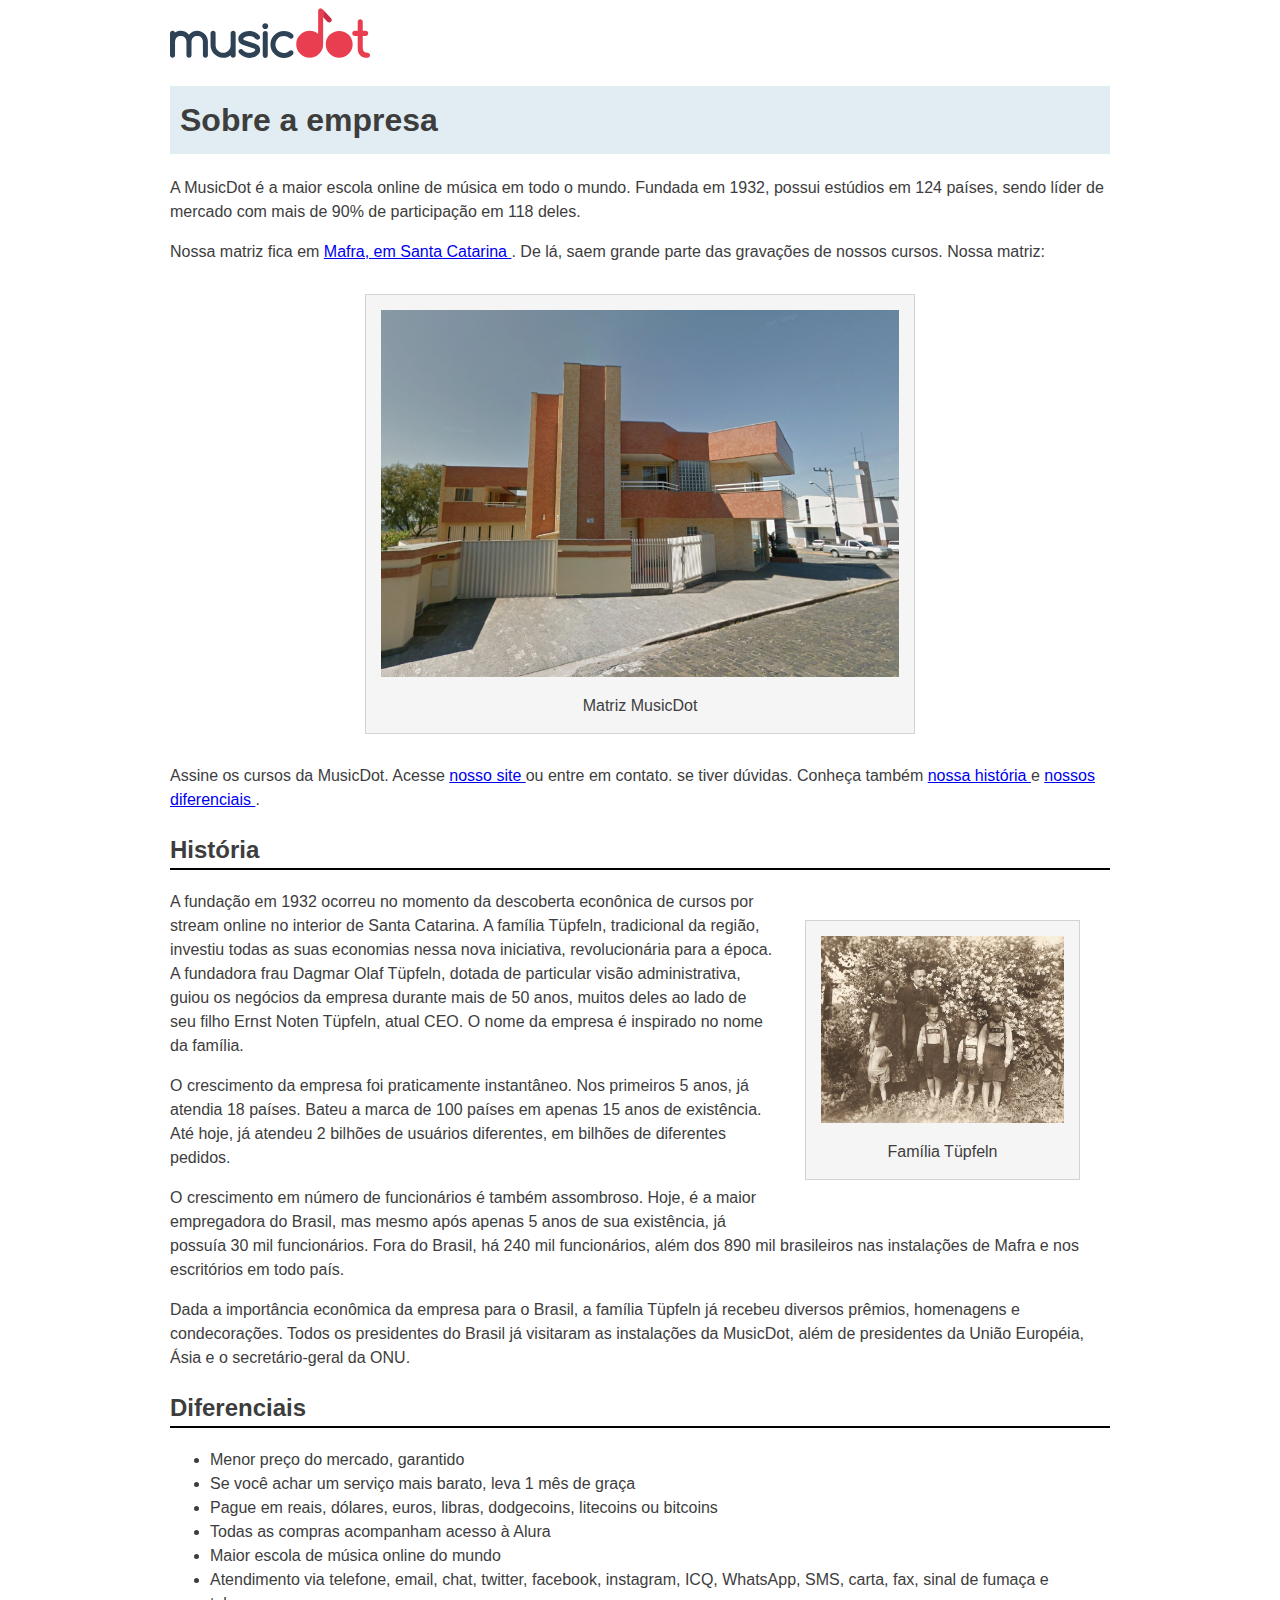
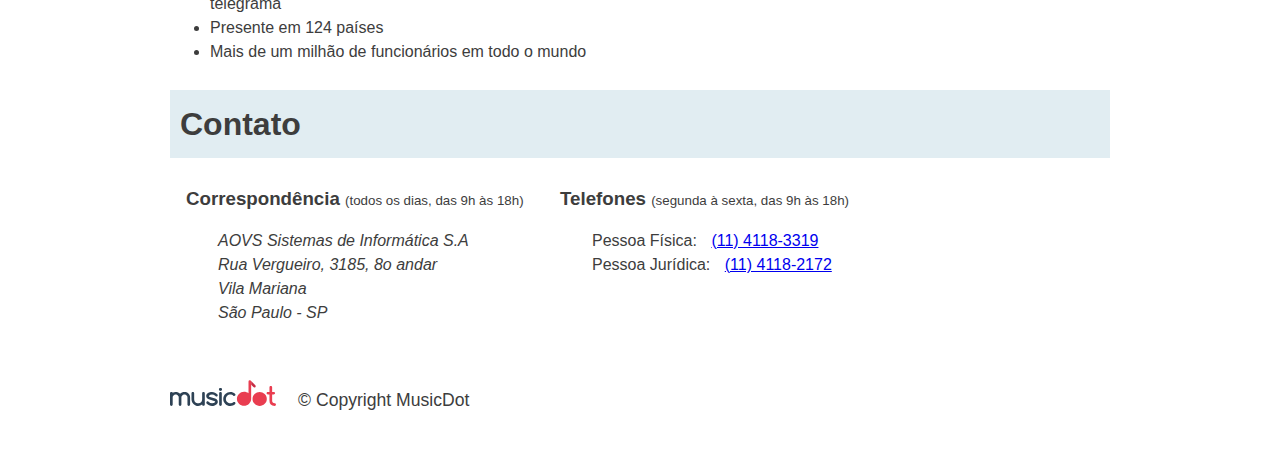
<file: sobre.html>
<!DOCTYPE html>
<html lang="en">
    <head>
        <meta charset="UTF-8">
        <meta name="viewport" content="width=device-width">
        <title>
            Music Dot | Sobre a empresa
        </title>
        <link href="img/favicon.ico" rel="icon">
        <link rel="stylesheet" href="css/sobre.css">
    </head>
    <body>
        <img src="img/logo.svg" alt="MusicDot">

        <h1 class="titulo"> Sobre a empresa </h1>

        <p>
            A MusicDot é a maior escola online de música em todo o mundo.
            Fundada em 1932, possui estúdios em 124 países, sendo líder de mercado com mais de 90% de
            participação em 118 deles.
        </p>

        <p>
            Nossa matriz fica em <a href="https://maps.google.com.br/?q=190,GabrielDequech,Mafra,SC">
            Mafra, em Santa Catarina </a>. De lá, saem grande parte das gravações de nossos cursos. Nossa matriz:
        </p>
    
        <figure class="matriz-musicdot">
            <img src="img/matriz-musicdot.png" alt="Matriz da musicdot">
            <figcaption>
            Matriz MusicDot
            </figcaption>
        </figure>

        <p>
            Assine os cursos da MusicDot. Acesse <a href="index.html"> nosso site </a> ou entre em contato.
            se tiver dúvidas. Conheça também <a href="#historia"> nossa história </a> e <a href="#diferenciais"> nossos diferenciais </a>.
        </p>

        <h2 id="historia" class="subtitulo"> História </h2>

        <figure class="familia-tupfeln">
            <img src="img/familia-tupfeln.jpg" alt="Foto da família tüpfeln">
            <figcaption>Família Tüpfeln</figcaption>
        </figure>

        <p>
            A fundação em 1932 ocorreu no momento da descoberta econônica de cursos por stream online no interior de Santa Catarina.
            A família Tüpfeln, tradicional da região, investiu todas as suas economias nessa nova iniciativa,
            revolucionária para a época. A fundadora frau Dagmar Olaf Tüpfeln, dotada de particular visão
            administrativa, guiou os negócios da empresa durante mais de 50 anos, muitos deles ao lado
            de seu filho Ernst Noten Tüpfeln, atual CEO. O nome da empresa é inspirado no nome da família.
        </p>

        <p>
            O crescimento da empresa foi praticamente instantâneo. Nos primeiros 5 anos, já atendia 18 países.
            Bateu a marca de 100 países em apenas 15 anos de existência. Até hoje, já atendeu 2 bilhões de usuários diferentes, em bilhões de diferentes pedidos.
        </p>

        <p>
            O crescimento em número de funcionários é também assombroso. Hoje, é a maior empregadora do 
            Brasil, mas mesmo após apenas 5 anos de sua existência, já possuía 30 mil funcionários. Fora do
            Brasil, há 240 mil funcionários, além dos 890 mil brasileiros nas instalações de Mafra e nos escritórios em todo país.
        </p>

        <p>
            Dada a importância econômica da empresa para o Brasil, a família Tüpfeln já recebeu diversos prêmios,
            homenagens e condecorações. Todos os presidentes do Brasil já visitaram as instalações da MusicDot, 
            além de presidentes da União Européia, Ásia e o secretário-geral da ONU.
        </p>

        <h2 id="diferenciais" class="subtitulo"> Diferenciais </h2>
        <ul>
            <li> Menor preço do mercado, garantido </li>
            <li> Se você achar um serviço mais barato, leva 1 mês de graça </li>
            <li> Pague em reais, dólares, euros, libras, dodgecoins, litecoins ou bitcoins </li>
            <li> Todas as compras acompanham acesso à Alura </li>
            <li> Maior escola de música online do mundo </li>
            <li> Atendimento via telefone, email, chat, twitter, facebook, instagram, ICQ, WhatsApp, SMS, carta, fax, sinal de fumaça e telegrama </li>
            <li> Presente em 124 países </li>
            <li> Mais de um milhão de funcionários em todo o mundo </li>
        </ul>

        <h2 class="titulo"> Contato</h2>

        <div class="contato__secao">
            <h3 class="contato__subtitulo"> Correspondência </h3>
            <small> (todos os dias, das 9h às 18h) </small>
            
            <address class="contato__info">
                AOVS Sistemas de Informática S.A
                <br>
                Rua Vergueiro, 3185, 8o andar
                <br>
                Vila Mariana
                <br>
                São Paulo - SP
            </address>
        </div>

        <div id= "contato" class="contato__secao contato__secao--telefone">
            <h3 class="contato__subtitulo"> Telefones </h3>
            <small> (segunda à sexta, das 9h às 18h) </small>
    
            <dl class="contato__info">
                <div>
                    <dt class="contato__info-titulo"> Pessoa Física: </dt>
                    <dd class="contato__info-descricao"> <a href="tel://114118-3319"> (11) 4118-3319 </a> </dd>
                </div>
    
                <div>
                    <dt class="contato__info-titulo"> Pessoa Jurídica: </dt>
                    <dd class="contato__info-descricao"> <a href="tel://114118-2172"> (11) 4118-2172 </a> </dd>
                </div>
            </dl>
        </div>

        <footer class="rodape">
            <img src="img/logo.svg" alt="Logo da musicdot" class="rodape__logo">
            <p class="rodape__copyright"> &copy; Copyright MusicDot </p>
        </footer>
    </body>
</html>
</file>
<file: css/sobre.css>
body{
    width: 80%;
    max-width: 940px;
    margin-left: auto;
    margin-right: auto;
    font-size: 16px;
    line-height: 1.5;
    font-family: Arial, Helvetica, sans-serif;
    color: #3D3D3D;
}

.titulo{
    background-color: #E1EDF2;
    padding: 10px; 
    font-size: 32px;     
}

.subtitulo{
    border-bottom: 2px solid black; 
}

figure{
    max-width: 100%;
    box-sizing: border-box;
    margin: 30px;
    padding: 15px;
    text-align: center;
    background-color: whitesmoke;
    border: 1px solid lightgrey;  
}

figcaption{
    margin-top: 10px;
}

.matriz-musicdot {
width: 550px;
margin-left: auto;
margin-right: auto;
}

.familia-tupfeln {
width: 275px;
float: right;
}

figure img {
    width: 100%;
}

.contato__subtitulo {
    display: inline;
}

.contato__secao {
    display: inline-block;
    vertical-align: top;
    margin-left: 16px;
}

.contato__secao--telefone {
    margin-left: 32px;
}

.contato__info {
    margin: 16px 0 24px;
    padding-left: 32px;
}

.contato__info-titulo,.contato__info-descricao {
    display: inline;
}

.contato__info-descricao {
margin-left: 10px;
}

.rodape {
    padding: 1.75em 0;
    font-size: 1.1rem;
}

.rodape__logo {
    width: 6em;
}

.rodape__copyright {
    display: inline;
    margin-left: 1em;
}

@media (max-width: 850px) {
    .contato__secao {
        display: block;
        margin-left: 1em;
    }
}

@media (max-width: 622px) {
    .familia-tupfeln {
        float: none;
        margin: 0 auto;
    }
}

@media (max-width: 446px) {
    .contato__subtitulo {
        display: block;
        margin-bottom: 0;
    }
    .contato__info {
        padding-left: 5px;
        font-size: .92em;
        border-left: 2px solid lightgray;
    }
    .rodape {
        font-size: .92em;
    }
}

@media (max-width: 342px) {
    .contato__info-descricao {
        display: block;
        margin-left: 1em;
    }
}
</file>
